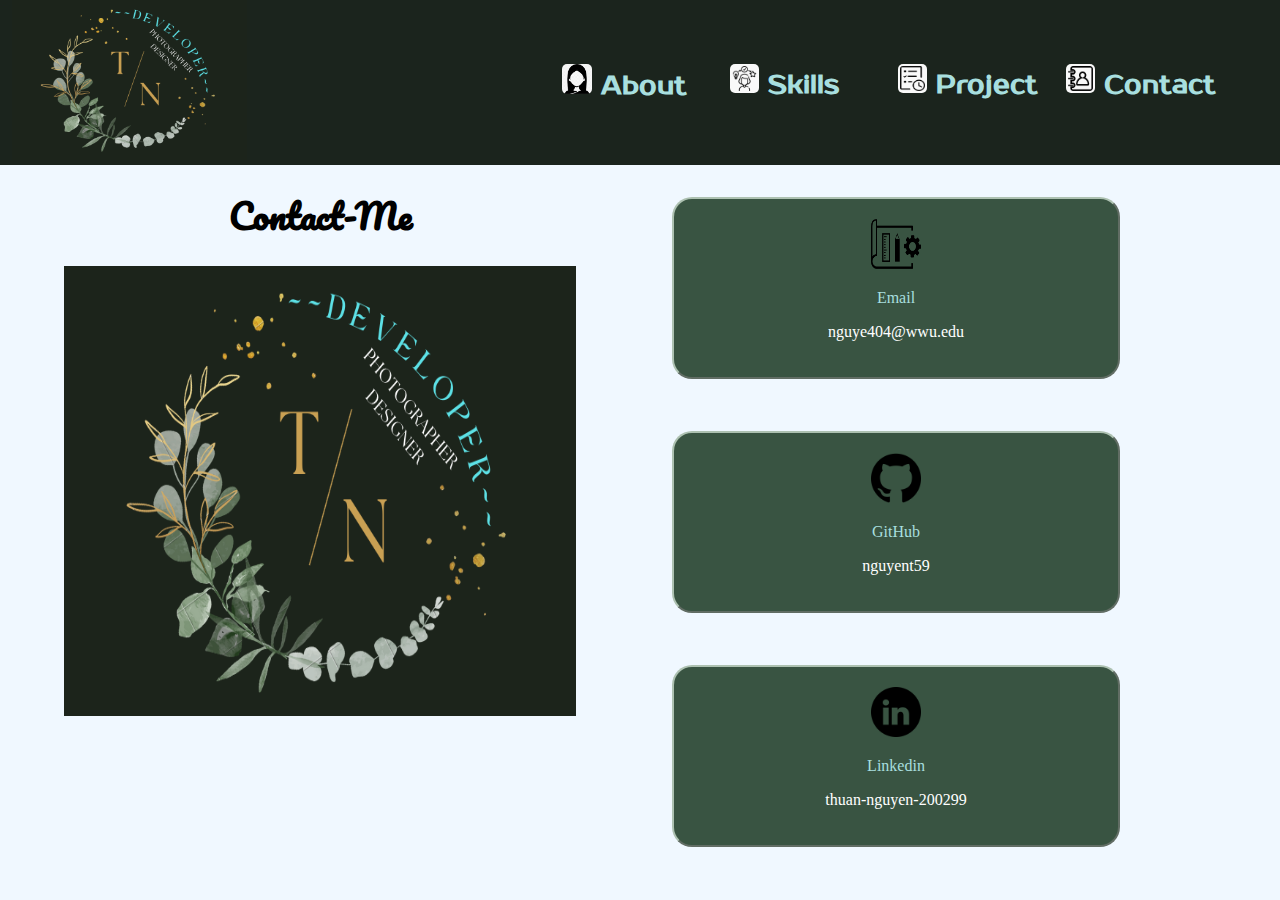
<file: contact.html>
<!DOCTYPE html>
<html lang="en">
<head>
    <meta charset="UTF-8">
    <meta http-equiv="X-UA-Compatible" content="IE=edge">
    <meta name="viewport" content="width=device-width, initial-scale=1.0">
    <link rel="stylesheet" type="text/css" href="css/main.css" />
    <title>Welcome page</title>
</head>
<body>
        <header class="head-nav">
            <nav>
                <div class="logo" style=" display: inline-block;"> <img src="images/Screen Shot 2022-12-09 at 2.14.47 PM.png" alt="Home">
                </div>
                
                <div class="menu" >
                    <a class="button-home1" href="index.html"><img src="images/woman-icon-me-icon-transparent-1155352181949qpd6soaq.png" alt="About Me"> About </a>
                    <a class="button-home" href="education.html"><img src="images/4185277.png" alt="Home"> Skills</a>
                    <a class="button-home2" href="project.html"><img src="images/project-icon.webp" alt="My Project"> Project</a>
                    <a class="button-home4" href="contact.html"><img src="images/contacts-77.png" alt="Contact"> Contact</a>
                    
                </div>
            </nav>
        </header>

        <section class="content-con">
            <div class="title-con" >
                Contact-Me
                <div class="logo-con">
                    <img src="images/Screen Shot 2022-12-09 at 2.14.47 PM.png"  alt="">
                </div>
            </div>
            <div>
                
                <div class="icons-contact">
                    <a class="email" href="mailto: nguye404@wwu.edu"><img src="images/project-work-icon.webp" alt="Email">
                        <p class="t-con">Email</p>
                        <p>nguye404@wwu.edu</p>
                    </a>
                    <a class="github" href="https://github.com/nguyent59"><img src="images/25231.png" alt=" ">
                        <p class="t-con">GitHub</p>
                        <p>nguyent59</p>
                    
                    </a>
                    <a class= "link" href="https://www.linkedin.com/in/thuan-nguyen-200299/"><img src="images/linkedin_black_logo_icon_147114.png" alt=" "> 
                    <p class="t-con">Linkedin</p>
                    <p>thuan-nguyen-200299</p>
                </a>
                </div>
                
    
            </div>
            <br>
            <br>
            
        </section>



    </body>
</html>
</file>
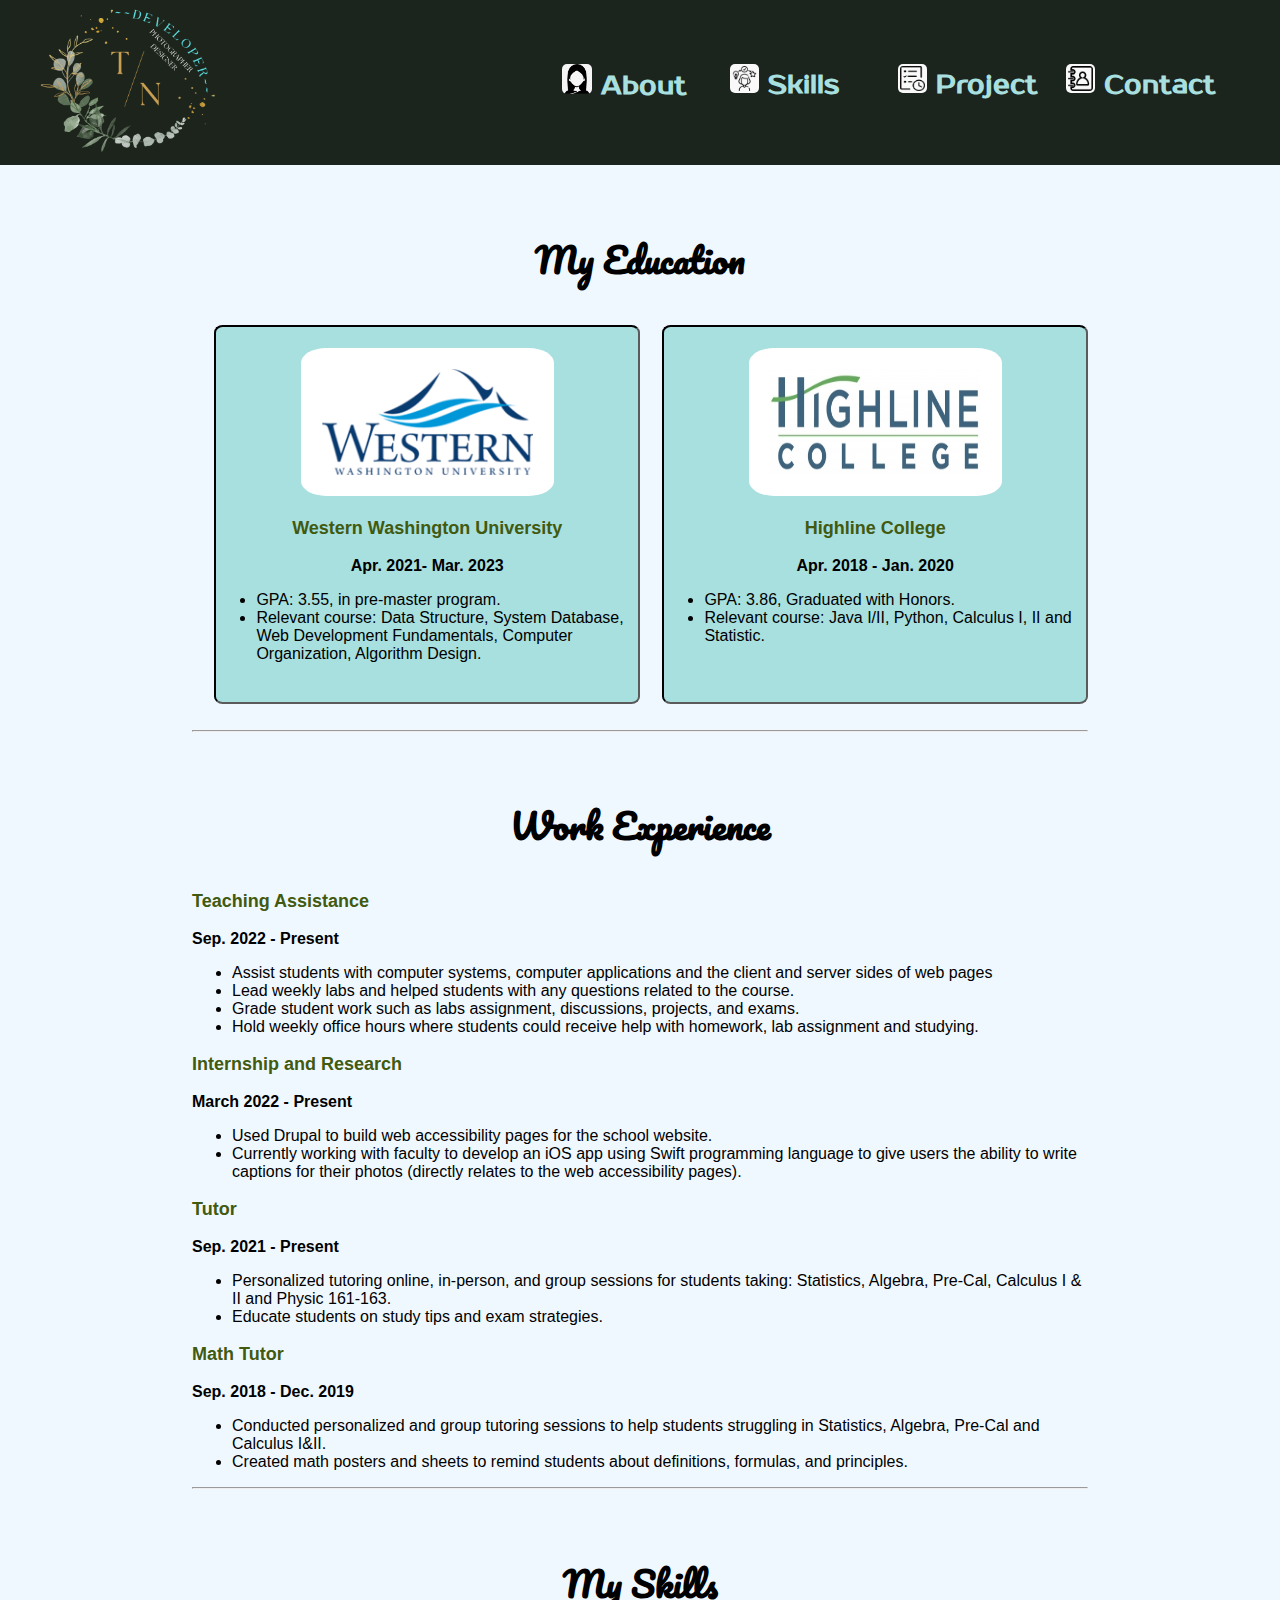
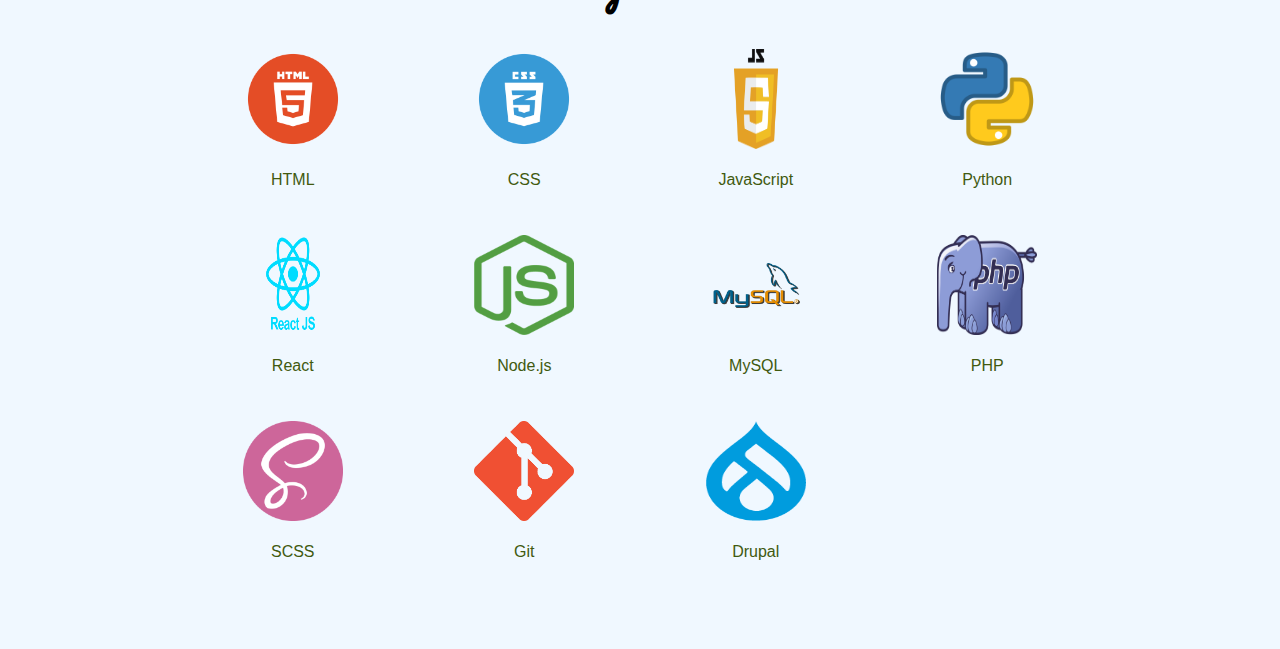
<file: education.html>
<!DOCTYPE html>
<html lang="en">
<head>
    <meta charset="UTF-8">
    <meta http-equiv="X-UA-Compatible" content="IE=edge">
    <meta name="viewport" content="width=device-width, initial-scale=1.0">
    <link rel="stylesheet" type="text/css" href="css/main.css" />
    <title>Welcome page</title>
</head>
<body>
        <header class="head-nav">
            <nav>
                <div class="logo" style=" display: inline-block;"> <img src="images/Screen Shot 2022-12-09 at 2.14.47 PM.png" alt="Home">
                </div>
                
                <div class="menu" >
                    <a class="button-home1" href="index.html"><img src="images/woman-icon-me-icon-transparent-1155352181949qpd6soaq.png" alt="About Me"> About </a>
                    <a class="button-home" href="education.html"><img src="images/4185277.png" alt="Home"> Skills</a>
                    <a class="button-home2" href="project.html"><img src="images/project-icon.webp" alt="My Project"> Project</a>
                    <a class="button-home4" href="contact.html"><img src="images/contacts-77.png" alt="Contact"> Contact</a>
                    
                </div>
            </nav>
        </header>

        <section class="content">
            <p class="title" > My Education</p>
            <div class="education">
                <div class="first-edu">
                    <img src="images/Western_Washington_University_Logo.png" alt="">
                    <p class="school-title">Western Washington University </p>
                    <p class="school-day">Apr. 2021- Mar. 2023 </p>
                    <ul>
                        <li>GPA: 3.55, in pre-master program.  </li>
                        <li>Relevant course: Data Structure, System Database, Web Development Fundamentals, Computer Organization, Algorithm Design.
                        </li>
                    </ul>
                </div>
                <div class="first-edu">
                    <img src="images/hclogo-2color-e1404863403947.jpeg" alt="">
                    <p class="school-title"> Highline College </p>
                    <p class="school-day">  Apr. 2018 - Jan. 2020 </p>
                    <ul>
                        <li>GPA: 3.86, Graduated with Honors.</li>
                        <li>Relevant course: Java I/II, Python, Calculus I, II and Statistic.</li>
                    </ul>
                    
                </div>
                <br>
            </div>
            


            <div class="work-experence">
                <hr>
                <p class="title" > Work Experience</p>
                <p class="work-title">Teaching Assistance <p class="day-title"> Sep. 2022 - Present</p> 
                </p>
                <ul>
                    <li> Assist students with computer systems, computer applications and the client and server sides of web pages  
                    </li>
                    <li> Lead weekly labs and helped students with any questions related to the course. 
                    </li>
                    <li> Grade student work such as labs assignment, discussions, projects, and exams.</li>
                    <li> Hold weekly office hours where students could receive help with homework, lab assignment and studying.</li>
                </ul>

                <p class="work-title">Internship and Research</p> <p class="day-title"> March 2022 - Present</p>
                <ul>
                    <li> Used Drupal to build web accessibility pages for the school website.
                    </li>
                    <li> Currently working with faculty to develop an iOS app using Swift programming language to give users the ability to write captions for their photos (directly relates to the web accessibility pages). 
                    </li>
                </ul>

                <p class="work-title">Tutor <p class="day-title">Sep. 2021 - Present
                </p>           
                </p>
                <ul>
                    <li> Personalized tutoring online, in-person, and group sessions for students taking: Statistics, Algebra, Pre-Cal, Calculus I & II and Physic 161-163. 
                    </li>
                    <li> Educate students on study tips and exam strategies. 
                    </li>
                </ul>




                <p class="work-title"> Math Tutor <p class="day-title"> Sep. 2018 - Dec. 2019 </p> </p>
                    <ul>
                        <li>
                            Conducted personalized and group tutoring sessions to help students struggling in Statistics, Algebra, Pre-Cal and Calculus I&II. 
                        </li>
                        <li>
                            Created math posters and sheets to remind students about definitions, formulas, and principles.
                        </li>
                    </ul>
            </div>
            <hr>
            <p class="title" >My Skills</p>
            <div class="skill">
                <div class="html">
                    <img src="images/logo-2582748_1280.webp" alt=""><p class="skill-name">HTML</p>
                </div>
                <div class="html">
                    <img src="images/logo-2582747_1280.webp" alt=""><p class="skill-name">CSS</p>
                </div>
                <div class="html">
                    <img class="ht01" src="images/JavaScript-Logo.png" alt="" ><p class="skill-name">JavaScript</p>
                </div>
                <div class="html">
                    <img src="images/267_Python-512.webp" alt=""><p class="skill-name">Python</p>
                </div>
                <div class="html">
                    <img class="ht01" src="images/1631110818-logo-react-js.png" alt="" ><p class="skill-name">React</p>
                </div>
                
                <div class="html">
                    <img src="images/nodejs-logo-FBE122E377-seeklogo.com.png" alt=""><p class="skill-name">Node.js</p>
                </div>
                <div class="html">
                    <img src="images/mysql_PNG22.png" alt=""><p class="skill-name">MySQL</p>
                </div>
                <div class="html">
                    <img src="images/Webysther_20160423_-_Elephpant.svg.png" alt=""><p class="skill-name">PHP</p>
                </div>
                <div class="html">
                    <img src="images/seal-color-aef0354c.png" alt=""><p class="skill-name">SCSS</p>
                </div>
                <div class="html">
                    <img src="images/Git-Icon-1788C (1).png" alt=""><p class="skill-name">Git</p>
                </div>
                <div class="html">
                    <img src="images/EL_blue_RGB(1) (1).png" alt=""><p class="skill-name">Drupal</p>
                </div>
            </div>

        </section>



    </body>
</html>
</file>
<file: css/main.css>
@import url('https://fonts.googleapis.com/css2?family=Akaya+Telivigala&family=Great+Vibes&family=Open+Sans:ital,wght@0,600;1,300&family=Pacifico&family=Prosto+One&display=swap');

body{
    margin: 0px !important;
    height: 100%;
    background-color: aliceblue;
}
.head-nav{
    height: 100%;
    width: 100%;
    background-color: #1b241d;
    display: inline-block;
    font-family: 'Prosto One', cursive;
    font-weight: bold;
    /* display: grid;
    grid-auto-flow: column;
    grid-template-columns: 2fr 6fr; */
}
.logo-con img{
    display: inline-block;
    margin-top: 20px;
    width: 80%;
    height: 450px;
}
.logo img{
    width: 235px;
    height: 160px;
    margin-left: 5%;   
}
.menu{
    display: grid;
    grid-template-columns: repeat(4, 1fr);
    float: right;
    margin-right: 5%;
    margin-top: 5%;
}
.menu a{
    padding-left: 9px;
    margin-left: 9px;
    font-size: 25px;
    color: rgb(168, 223, 223);
    text-decoration: none;
}
.button-home1 img{
    width: 30px;
    height: 30px;
    border-radius: 5px;
}
 
.button-home img{
    width: 25px;
    height: 25px;
    padding: 2px;
    background-color:rgb(249, 249, 249);
    border-radius: 5px;
}
.button-home2 img{
    width: 25px;
    height: 25px;
    padding: 2px;
    background-color:rgb(249, 249, 249);
    border-radius: 5px;
}
.button-home4 img{
    width: 25px;
    height: 25px;
    padding: 2px;
    background-color:rgb(249, 249, 249);
    border-radius: 5px;
}

.content{
    width: 70%;
    margin-left: 15%;
    font-family: sans-serif;
}
.title{
    margin-top: 7%;
    font-size: 35px;
    text-align: center;
    font-weight: bold;
    font-family: Pacifico;
}
.title1{
    margin-top: 3%;
    font-size: 35px;
    text-align: center;
    font-weight: bold;
    font-family: Pacifico;
}
/* .intro{
    display: grid;
    grid-template-columns: repeat(2, 1fr);
} */
.intro img{
    width: 45%;
    height: 65%;
    margin-left: 27%;
    border-radius: 5%;
}

.icons{
    margin-top: 7%;
    margin-left: 35%;
    margin-bottom: 5%;
}
.icons img{
    border-radius: 30%;
    width: 50px;
    height: 50px;
    margin-left: 20px;
}
.content-con{
    display: grid;
    grid-template-columns: 1fr 1fr;
}


.icons-contact{
    display: grid;
    grid-template-rows: repeat(3, 1fr);
    grid-gap: 20px;
}
.icons-contact img{
    width: 50px;
    height: 50px;
}
.icons-contact a{
    margin-top: 5%;
    margin-left: 5%;
    margin-right: 25%;
    text-decoration: none;
    background-color: rgb(57, 84, 66);
    color: white;
    padding: 20px;
    border-width: 2px;
    border-radius: 20px;
    border-color: #adc1b1;
    border-style: outset;
    text-align: center;
}
.t-con{
    color: rgb(168, 223, 223);
}
.title-con{
    margin-top: 3%;
    font-size: 35px;
    text-align: center;
    font-weight: bold;
    font-family: Pacifico;
    margin-bottom: 3%;
}
.education{
    display: grid;
    grid-template-columns: 1fr 1fr;
}
.first-edu  {
    border-width: 2px;
    border-color: #070707;
    border-style: inset;
    margin-left: 5%;
    padding-bottom: 5%;
    background-color: rgb(168, 223, 223);
    border-radius: 2%;
}
.first-edu img{
    width: 50%;
    height: 30%;
    background-color: white;
    margin-left: 20%;
    margin-right: 10%;
    margin-top: 5%;
    padding:5%;
    border-radius: 10%;
    
}
.school-title{
    text-align: center;
    color: rgb(65, 90, 15);
    font-weight: bold;
    font-size: large;
}
.day-title{
    font-weight: bold;
}

.school-day{
    text-align: center;
    color: black;
    font-weight: bold;
    font-size: medium;
}
.work-title{
    color: rgb(65, 90, 15);
    font-weight: bold;
    font-size: large;
}
.skill{
    margin-bottom: 8%;
    color: rgb(65, 90, 15);
    display: grid;
    grid-template-columns: repeat(4, 1fr);
    grid-gap: 30px;
    text-align: center;
}
.html img:hover{
    padding: 4%;
    background-color: rgb(168, 223, 223);
}


.skill img{
    width: 100px;
    height: 100px;
    margin-bottom: 1%;
    border-width: 1px;
}

.project{
    display: grid;
    grid-template-columns: repeat(2,1fr);
    margin-top: 5%;
    grid-gap: 3%
}
.pro-title{
    color: rgb(65, 90, 15);
    font-weight: bold;
    font-size: x-large;
}
.pro-left video{    
    margin-top: 20%;
    border-width: 2px;
    border-color: rgb(141, 184, 143);
    border-style: solid;
    width: 90%;
    
}

.pro-left img{    
    margin-top: 20%;
    border-width: 2px;
    border-color: rgb(141, 184, 143);
    border-style: solid;
    width: 95%;
}
.project-link a{
    text-decoration: none;
}

.pro-right img{
    width: 40px;
    height: 35px;
    margin-left: 5px;
}
.P-Title{
    color: #99bda4;
    font-size: larger;
    text-align: center;
}
.pic-travelling {
    display: grid;
    grid-template-columns: repeat(4, 1fr);
    margin-bottom: 5%;
    
}
.pic-travelling img{
    width: 220px;
    height: 220px;
    margin-bottom: 5%;
}
@media (max-width: 1300px) {
    .pic-travelling {
        display: grid;
        grid-template-columns: repeat(4, 1fr);
        margin-bottom: 5%;
    }
    .pic-travelling img{
        width: 205px;
        height: 205px;
        margin-bottom: 5%;
    }
}

@media (max-width: 1200px) {
    .pic-travelling {
        display: grid;
        grid-template-columns: repeat(4, 1fr);
        margin-bottom: 5%;
    }
    .pic-travelling img{
        width: 190px;
        height: 190px;
        margin-bottom: 5%;
    }
  }
  @media (max-width: 1100px) {
    .pic-travelling {
        display: grid;
        grid-template-columns: repeat(4, 1fr);
        margin-bottom: 5%;
    }
    .pic-travelling img{
        width: 170px;
        height: 170px;
        margin-bottom: 5%;
    }
  }  

@media (max-width: 1000px) {
    .pic-travelling {
        display: grid;
        grid-template-columns: repeat(3, 1fr);
        margin-bottom: 5%;
    }
    .pic-travelling img{
        width: 190px;
        height: 190px;
        margin-bottom: 5%;
    }
   
  }

  @media (max-width: 950px) {
    body{
        font-size: small;
    }
    .menu a{
        font-size: 15px;
        color: rgb(168, 223, 223);
        text-decoration: none;
    }
    .logo img{
        width: 200px;
        height: 125px;
        margin-left: 5%;   
    }
    .title1{
        font-size: 25px;
    }
    .name{
        font-size: 25px;
    }
    .title-con{
        font-size: 30px;
    }
    .title{
        font-size: 30px;
    }
    .education{
        display: grid;
        grid-template-columns: repeat(1,1fr);
    }
    .first-edu  {
        border-width: 2px;
        border-color: #070707;
        border-style: inset;
        margin-left: 15%;
        margin-right: 15%;
        margin-bottom: 5%;
        padding-bottom: 5%;
        background-color: rgb(168, 223, 223);
        border-radius: 2%;
    }
    .first-edu img{
        width: 40%;
        height: 25%;
        background-color: white;
        margin-left: 25%;
        margin-right: 10%;
        margin-top: 5%;
        padding:5%;
        border-radius: 10%;
    }
    .pro-title{
        color: rgb(65, 90, 15);
        font-weight: bold;
        font-size: large;
    }
   .logo-con img{
        display: inline-block;
        margin-top: 20px;
        width: 60%;
        height: 350px;
    }
    .pro-right img{
        width: 30px !important;
        height: 25px !important;
        margin-left: 5px;
    }
    
    
  }

  @media (max-width: 900px) {
    .pic-travelling {
        display: grid;
        grid-template-columns: repeat(3, 1fr);
        margin-bottom: 5%;
    }
    .pic-travelling img{
        width: 180px;
        height: 180px;
        margin-bottom: 5%;
    }
   
  }

  @media (max-width: 785px) {
    .pic-travelling {
        display: grid;
        grid-template-columns: repeat(2, 1fr);
        margin-bottom: 5%;
    }
    .pic-travelling img{
        width: 230px;
        height: 200px;
        margin-bottom: 5%;
    }
    .project{
        display: grid;
        grid-template-columns: repeat(1,1fr);
        margin-top: 5%;
        grid-gap: 3%
    }
  }
  @media (max-width: 805px) {
  .content-con{
    display: grid;
    grid-template-columns: repeat(1, 1fr);
    }
  .icons-contact{
    margin-left: 17%;
    }
  }

  @media (max-width: 660px) {
    .pic-travelling {
        display: grid;
        grid-template-columns: repeat(2, 1fr);
        margin-bottom: 5%;
    }
    .pic-travelling img{
        width: 195px;
        height: 180px;
        margin-bottom: 5%;
    }
    .skill{
        margin-bottom: 8%;
        color: rgb(65, 90, 15);
        display: grid;
        grid-template-columns: repeat(3, 1fr);
        grid-gap: 30px;
        text-align: center;
    }
    .html img:hover{
        padding: 4%;
        background-color: rgb(168, 223, 223);
    }
    .skill img{
        width: 80px;
        height: 80px;
        margin-bottom: 1%;
        border-width: 1px;
    }
    
    
  }

  @media (max-width: 560px) {
    .pic-travelling {
        display: grid;
        grid-template-columns: repeat(2, 1fr);
        margin-bottom: 5%;
    }
    .pic-travelling img{
        width: 170px;
        height: 160px;
        margin-bottom: 5%;
    }
    
  }

  @media (max-width: 620px) {
    .first-edu  {
        border-width: 2px;
        border-color: #070707;
        border-style: inset;
        margin-left: -0.1%;
        margin-right: -0.1%;
        margin-bottom: 5%;
        padding-bottom: 5%;
        background-color: rgb(168, 223, 223);
        border-radius: 2%;
    }
  }
  @media (max-width: 400px) {
    .day-title{
        font-weight: bold;
    }
    .logo-con img{
        display: inline-block;
        margin-top: 20px;
        width: 60%;
        height: 300px;
    }
    .pic-travelling {
        display: grid;
        grid-template-columns: repeat(2, 1fr);
        margin-bottom: 5%;
    }
    .pic-travelling img{
        width: 125px;
        height: 130px;
        margin-bottom: 5%;
    }
    .skill img{
        width: 70px;
        height: 70px;
        margin-bottom: 1%;
        border-width: 1px;
    }
    .icons img{
        border-radius: 30%;
        width: 30px;
        height: 30px;
        margin-left: 15px;
    }
  }
</file>
